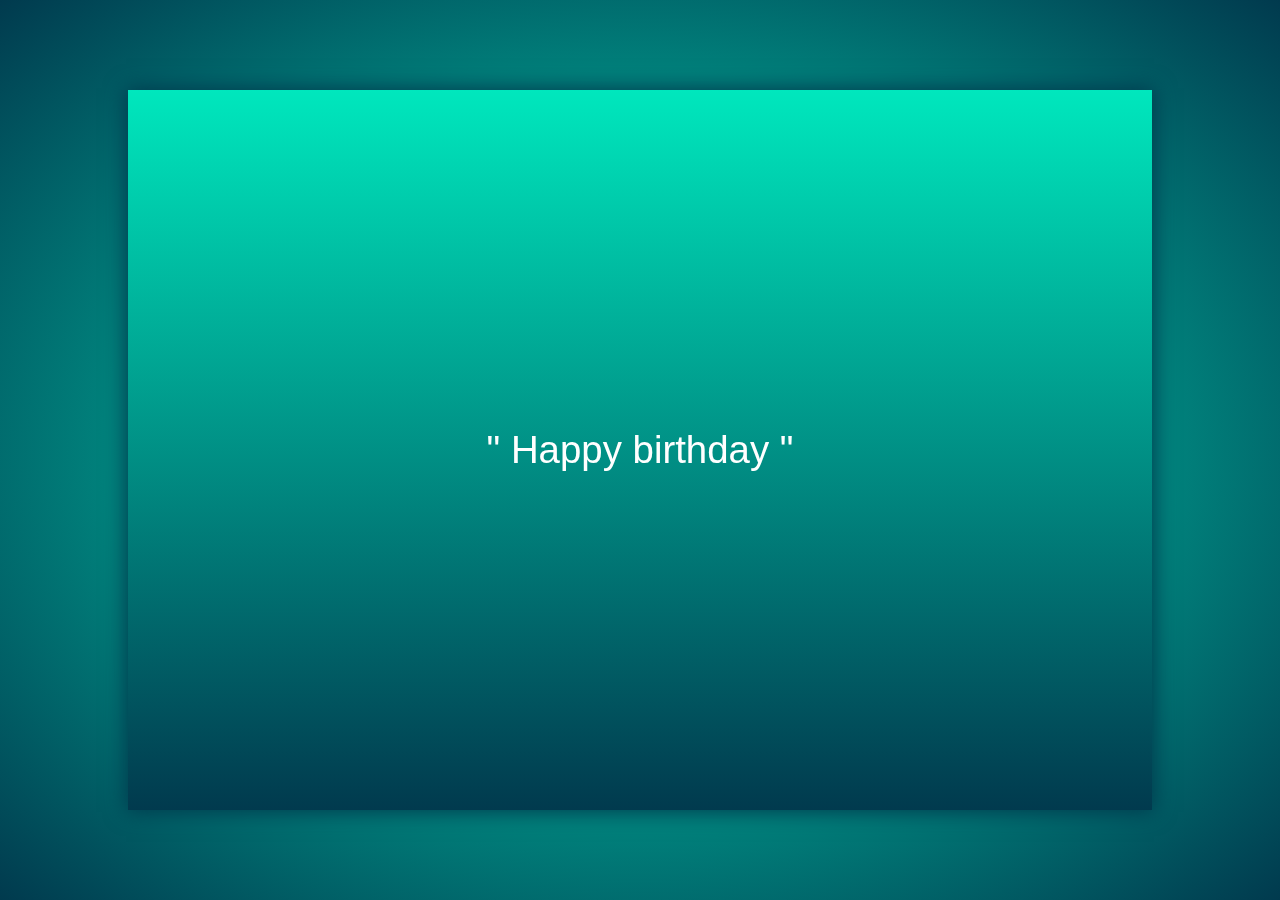
<file: birthdayText/index.html>
<!DOCTYPE html>
<html>

<head><meta charset="utf-8">
	<title>Page Title</title>
	<link rel="stylesheet" href="style/style.css">
</head>

<body>
	<div class="body-bg"></div>
	<div class="container">
		<div class="container-data">
			<div id="msg"></div>
		</div>
	</div>
	<script src="script/script.js"></script>
</body>
</html>
</file>
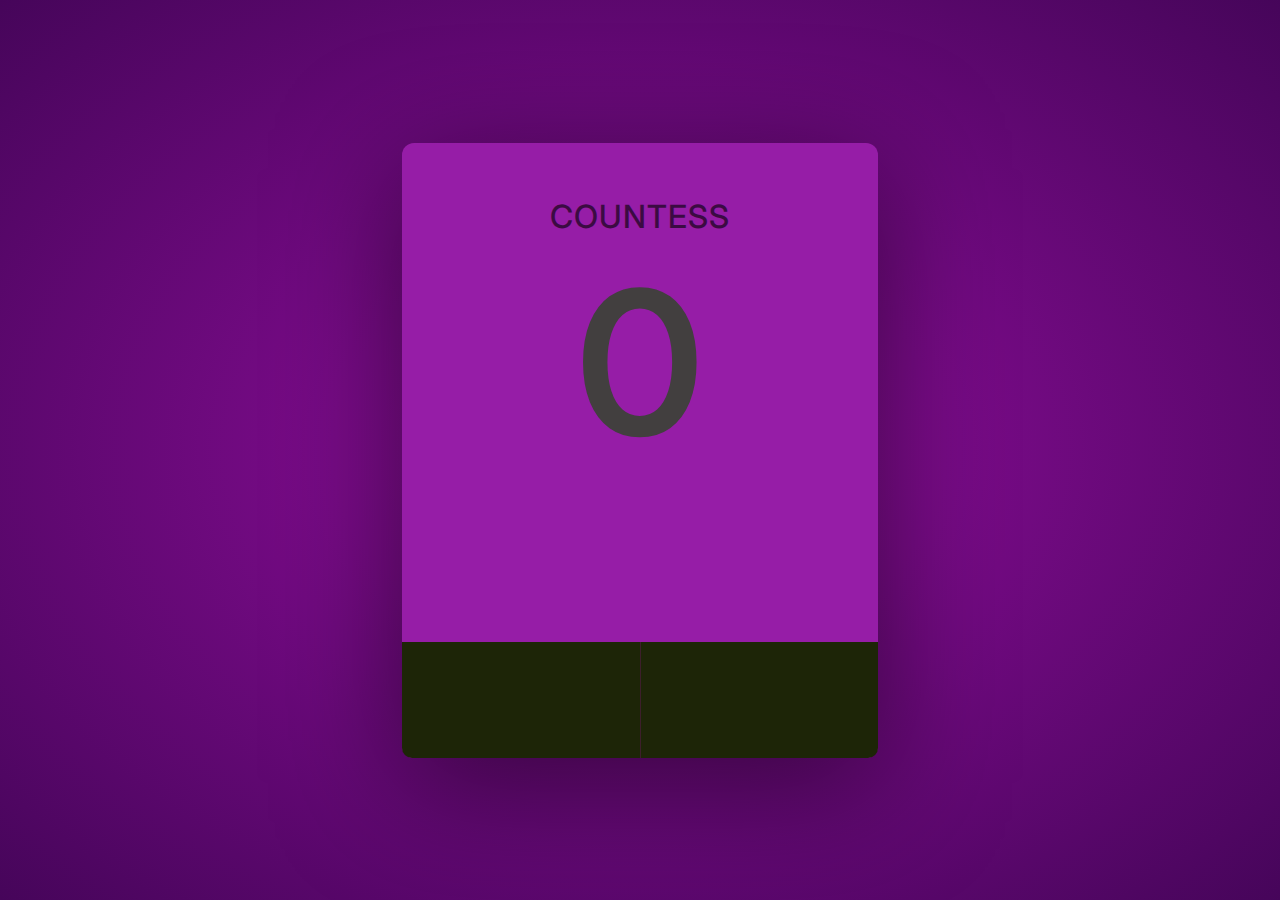
<file: countess/index.html>
<!DOCTYPE html>
<html lang="en">

<head>
    <meta charset="UTF-8">
    <meta http-equiv="X-UA-Compatible" content="IE=edge">
    <meta name="viewport" content="width=device-width, initial-scale=1.0">

    <link rel="preconnect" href="https://fonts.googleapis.com">
    <link rel="preconnect" href="https://fonts.gstatic.com" crossorigin>
    <link href="https://fonts.googleapis.com/css2?family=Inter:wght@200;300;400;500;600;700;800&display=swap"
        rel="stylesheet">
    <link rel="stylesheet" href="https://cdnjs.cloudflare.com/ajax/libs/font-awesome/6.2.1/css/all.min.css"
        integrity="sha512-MV7K8+y+gLIBoVD59lQIYicR65iaqukzvf/nwasF0nqhPay5w/9lJmVM2hMDcnK1OnMGCdVK+iQrJ7lzPJQd1w=="
        crossorigin="anonymous" referrerpolicy="no-referrer">
    <link rel="stylesheet" href="style/style.css">

    <script src="script/script.js" defer></script>

    <title>Countess</title>
</head>

<body>

    <div class="counter">
        <h1 class="counter__title">Countess</h1>

        <span class="counter__value">0</span>

        <button class="counter__reset-button">
            <i class="fas fa-sync-alt counter__reset-icon"></i>
        </button>

        <div class="counter__buttons">
            <button class="counter__button counter__button--decrease">
                <i class="fas fa-minus counter__icon counter__icon--minus"></i>
            </button>
            <button class="counter__button counter__button--increase">
                <i class="fas fa-plus counter__icon counter__icon--plus"></i>
            </button>
        </div>
    </div>

</body>

</html>
</file>
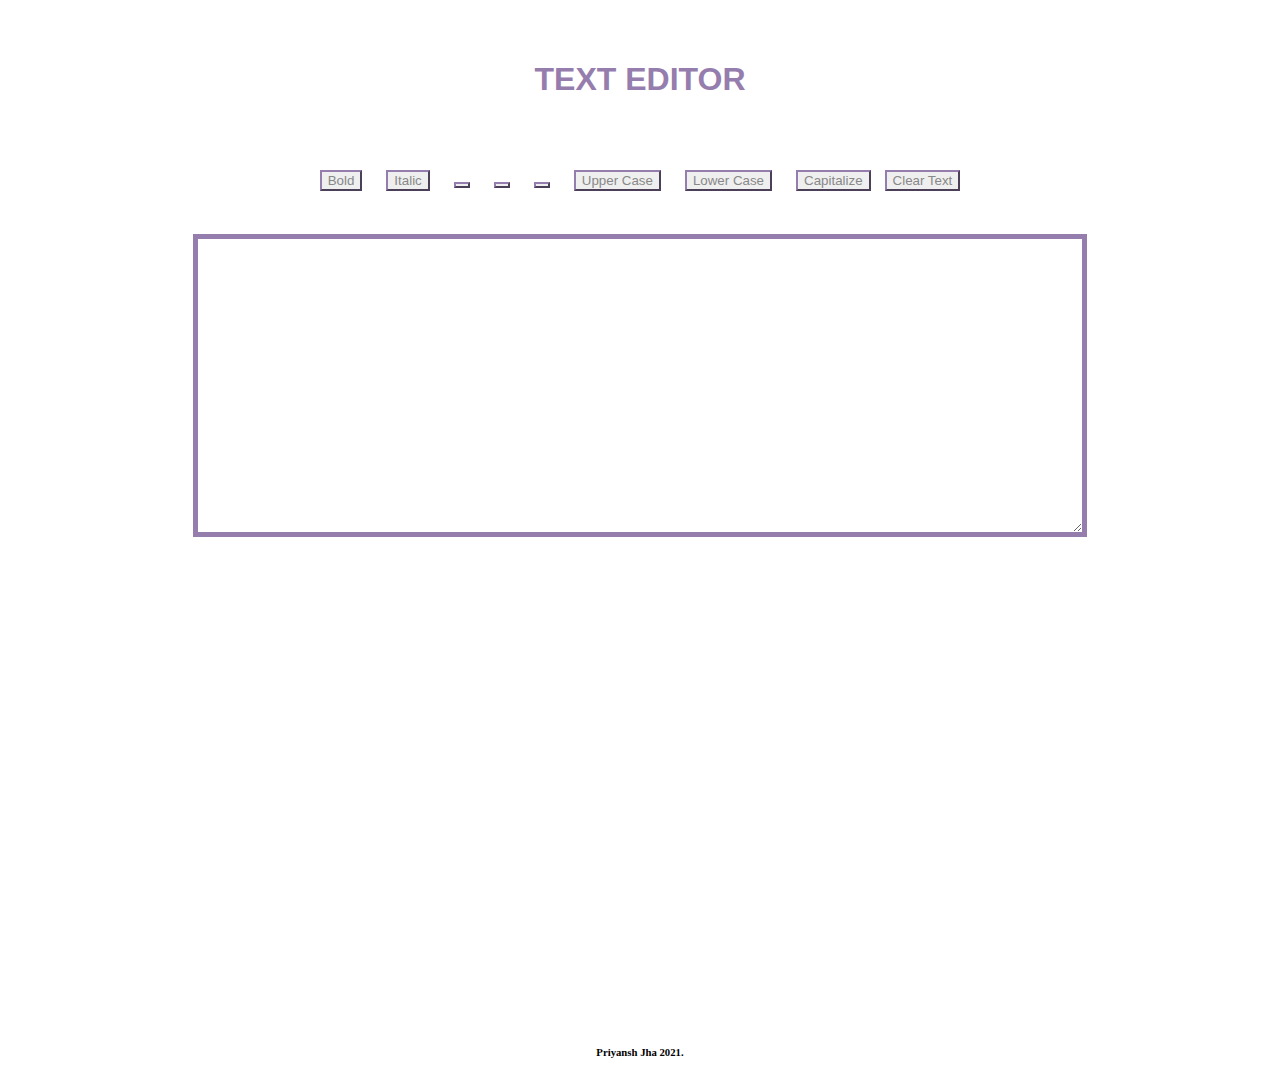
<file: textEditor/index.html>
<!DOCTYPE html>
<html lang="en" dir="ltr">

<head>
    <meta charset="utf-8">
    <title>Text Editor</title>
    <!--Bootstrap Cdn -->
    <link rel="stylesheet" href="https://cdn.jsdelivr.net/npm/bootstrap@4.5.3/dist/css/bootstrap.min.css"
        integrity="sha384-TX8t27EcRE3e/ihU7zmQxVncDAy5uIKz4rEkgIXeMed4M0jlfIDPvg6uqKI2xXr2" crossorigin="anonymous">
    <!-- fontawesome cdn For Icons -->
    <link rel="stylesheet" href="https://cdnjs.cloudflare.com/ajax/libs/font-awesome/5.10.0/css/all.min.css"
        integrity="sha512-PgQMlq+nqFLV4ylk1gwUOgm6CtIIXkKwaIHp/PAIWHzig/lKZSEGKEysh0TCVbHJXCLN7WetD8TFecIky75ZfQ=="
        crossorigin="anonymous" />
    <link rel="stylesheet" href="https://pro.fontawesome.com/releases/v5.10.0/css/all.css"
        integrity="sha384-AYmEC3Yw5cVb3ZcuHtOA93w35dYTsvhLPVnYs9eStHfGJvOvKxVfELGroGkvsg+p" crossorigin="anonymous" />
    <link rel="stylesheet" href="style/style.css">
</head>
<!--Body start-->

<body>
    <section class="">
        <h1 class="shadow-sm">TEXT EDITOR</h1>
        <div class="flex-box">
            <div class="row">
                <div class="col">
                    <!-- Adding different buttons for
						different functionality-->
                    <!--onclick attribute is added to give
						button a work to do when it is clicked-->
                    <button type="button" onclick="f1()" class=" shadow-sm btn btn-outline-secondary"
                        data-toggle="tooltip" data-placement="top" title="Bold Text">
                        Bold</button>
                    <button type="button" onclick="f2()" class="shadow-sm btn btn-outline-success" data-toggle="tooltip"
                        data-placement="top" title="Italic Text">
                        Italic</button>
                    <button type="button" onclick="f3()" class=" shadow-sm btn btn-outline-primary"
                        data-toggle="tooltip" data-placement="top" title="Left Align">
                        <i class="fas fa-align-left"></i></button>
                    <button type="button" onclick="f4()" class="btn shadow-sm btn-outline-secondary"
                        data-toggle="tooltip" data-placement="top" title="Center Align">
                        <i class="fas fa-align-center"></i></button>
                    <button type="button" onclick="f5()" class="btn shadow-sm btn-outline-primary" data-toggle="tooltip"
                        data-placement="top" title="Right Align">
                        <i class="fas fa-align-right"></i></button>
                    <button type="button" onclick="f6()" class="btn shadow-sm btn-outline-secondary"
                        data-toggle="tooltip" data-placement="top" title="Uppercase Text">
                        Upper Case</button>
                    <button type="button" onclick="f7()" class="btn shadow-sm btn-outline-primary" data-toggle="tooltip"
                        data-placement="top" title="Lowercase Text">
                        Lower Case</button>
                    <button type="button" onclick="f8()" class="btn shadow-sm btn-outline-primary" data-toggle="tooltip"
                        data-placement="top" title="Capitalize Text">
                        Capitalize</button>
                    <button type="button" onclick="f9()" class="btn shadow-sm btn-outline-primary side"
                        data-toggle="tooltip" data-placement="top" title="Tooltip on top">
                        Clear Text</button>
                </div>
            </div>
        </div>
        <br>
        <div class="row">
            <div class="col-md-3 col-sm-3">
            </div>
            <div class="col-md-6 col-sm-9">
                <div class="flex-box">
                    <textarea id="textarea1" class="input shadow" name="name" rows="15" cols="100"
                        placeholder="Your text here ">
					</textarea>
                </div>
            </div>
            <div class="col-md-3">
            </div>
        </div>
    </section>
    <br>
    <br>
    <h6 style="text-align:center;">Priyansh Jha 2021.</h6>

    <!--External JavaScript file-->
    <script src="script/script.js"></script>
</body>

</html>
</file>
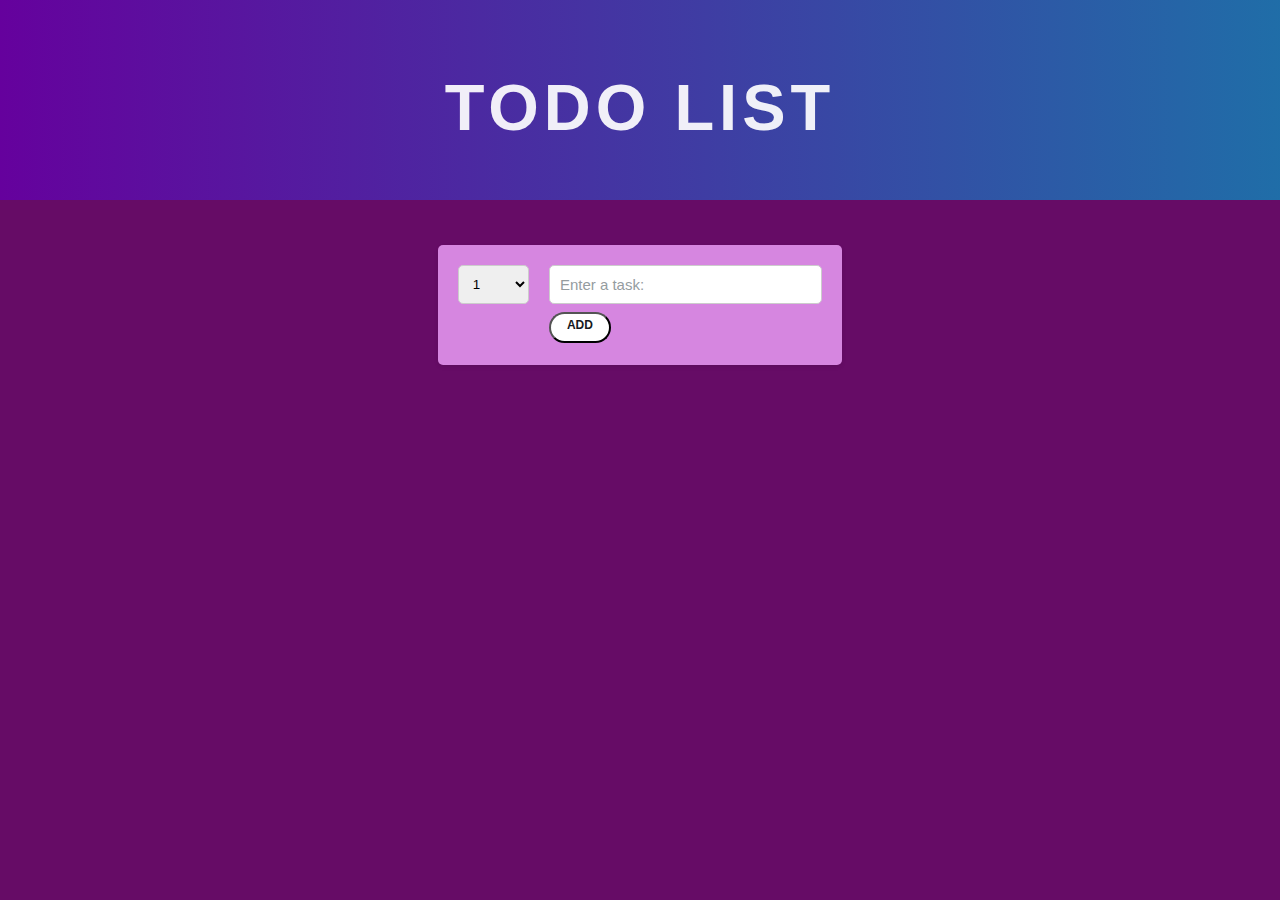
<file: todo-list/index.html>
<!DOCTYPE html>
<html>

<head>
  <title>Todo List</title>
  <link rel="stylesheet" type="text/css" href="style.css">
</head>

<body>

  <div class="background"></div>

  <h1 class = "heading">Todo List</h1>

  <div class="container">
    <div class="sidebar">
      <select id="daySelect"></select>
    </div>

    <div class="todo-list">
      <input id="taskInput" type="text" placeholder="Enter a task:">
      <button id="addTaskButton">Add</button>
      <ul id="taskList"></ul>
    </div>
  </div>

  <script src="script.js"></script>
</body>

</html>
</file>
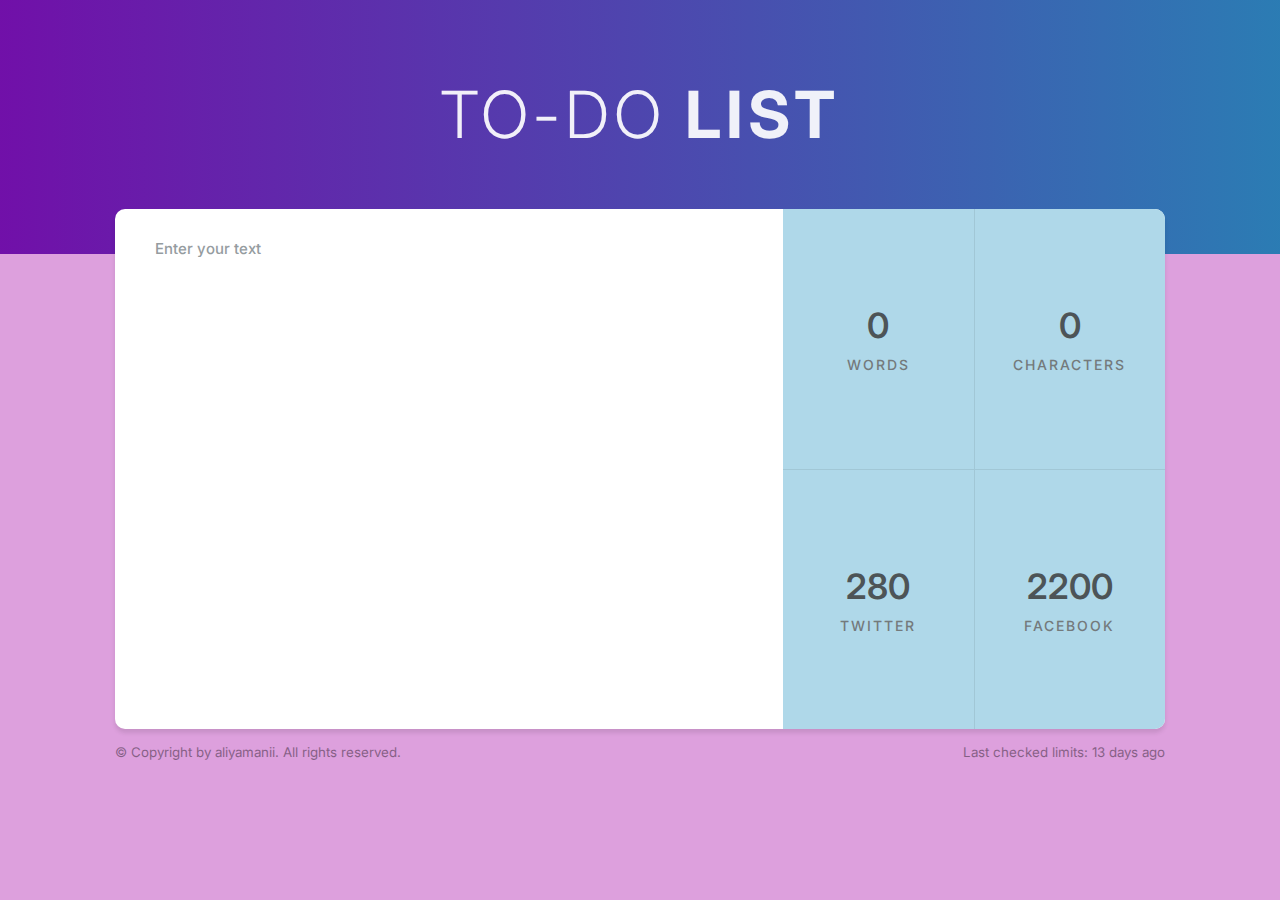
<file: word-analytics/index.html>
<!DOCTYPE html>
<html lang="en">

<head>
    <meta charset="UTF-8">
    <meta name="viewport" content="width=, initial-scale=1.0">
    <link rel="preconnect" href="https://fonts.googleapis.com">
    <link rel="preconnect" href="https://fonts.gstatic.com" crossorigin>
    <link href="https://fonts.googleapis.com/css2?family=Inter:wght@300;500&display=swap" rel="stylesheet">

    <link rel="stylesheet" href="style.css">

    <script src="script.js" defer></script>

    <title>Word Analytics</title>
</head>

<body>

    <div class="background"></div>

    <h1 class="first-heading">
        <span class="first-heading--special">To-Do</span> List
    </h1>

    <div class="container">
        <textarea class="textarea" spellcheck="false" placeholder="Enter your text"></textarea>

        <section class="stats">
            <section class="stat">
                <span class="stat__number stat__number--words">0</span>
                <h2 class="second-heading">Words</h2>
            </section>
            <section class="stat">
                <span class="stat__number stat__number--characters">0</span>
                <h2 class="second-heading">Characters</h2>
            </section>
            <section class="stat">
                <span class="stat__number stat__number--twitter">280</span>
                <h2 class="second-heading">Twitter</h2>
            </section>
            <section class="stat">
                <span class="stat__number stat__number--facebook">2200</span>
                <h2 class="second-heading">Facebook</h2>
            </section>
        </section>
    </div>

    <footer class="footer">
        <small class="copyright">&copy; Copyright by aliyamanii. All rights reserved.</small>
        <small class="data">Last checked limits: 13 days ago</small>
    </footer>

</body>

</html>
</file>
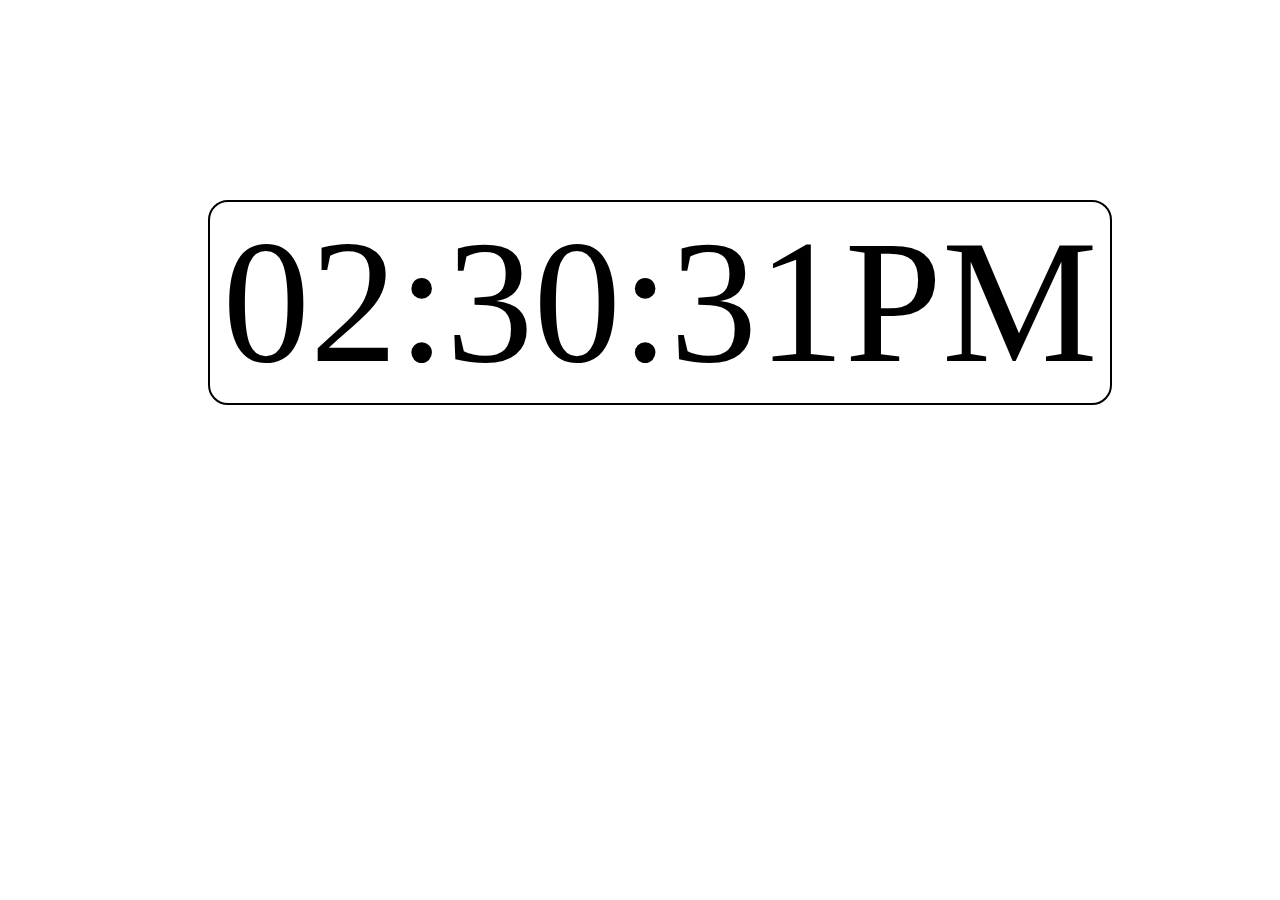
<file: digitalClock/digital-clock.html>
<!DOCTYPE html>
<html lang="en">
<head>
	<meta charset="UTF-8">
	<meta name="viewport" content=
	"width=device-width, initial-scale=1.0">
	<title>Digital Clock</title>
	<link rel="stylesheet" href="style/style.css">
</head>
<body>
	<div id="clock">8:10:45</div>

	<script src="script/script.js"></script>
</body>
</html>
</file>
<file: birthdayText/style/style.css>
.body-bg {
	width: 100%;
	height: 100%;
	position: fixed;
	top: 50%;
	left: 50%;
	transform: translateX(-50%) translateY(-50%);
	background: radial-gradient(#00E7BD, #013A4E);
	transition: all 0.5s;
}

.container {
	width: 80%;
	height: 80%;
	position: fixed;
	top: 50%;
	left: 50%;
	transform: translateX(-50%) translateY(-50%);
	background: linear-gradient(#00E7BD, #013A4E);
	box-shadow: 0 0 20px 2px #013A4E;
}

.container-data {
	padding: 24px;
	position: absolute;
	top: 50%;
	left: 50%;
	width: 80%;
	transform: translateX(-50%) translateY(-50%);
	text-align: center;
	color: #fff;
	font-family: Arial;
	font-size: 3vw;
}

@media only screen and (max-width: 763px) {
	.container-data {
		padding: 24px;
		position: absolute;
		top: 50%;
		left: 50%;
		width: 80%;
		transform: translateX(-50%) translateY(-50%);
		text-align: center;
		color: #fff;
		font-family: Arial;
		font-size: 6vw;
	}
}

@media only screen and (max-height: 423px) {
	.container-data {
		padding: 24px;
		position: absolute;
		top: 50%;
		left: 50%;
		width: 80%;
		transform: translateX(-50%) translateY(-50%);
		text-align: center;
		color: #fff;
		font-family: Arial;
		font-size: 4vw;
	}
}
</file>
<file: countess/style/style.css>
* {
    margin: 0;
    padding: 0;
    box-sizing: border-box;
  }
  
  button {
    all: unset;
  }
  
  body {
    font-family: 'Inter', sans-serif;
    height: 100vh;
    background-image: radial-gradient(ellipse, #920e9e, #46055a);
    display: flex;
    justify-content: center;
    align-items: center;
  }
  
  .counter {
    background-color: #961da7;
    width: 476px;
    height: 615px;
    border-radius: 12px;
    box-shadow: 0 25px 121px rgba(0, 0, 0, 0.5);
    display: flex;
    flex-direction: column;
    align-items: center;
    transition: all 0.4s;
  }
  
  .counter--limit {
    background-color: #a613e0;
  }
  
  .counter__title {
    opacity: 0.6;
    text-transform: uppercase;
    letter-spacing: 1px;
    width: 200px;
    text-align: center;
    line-height: 0.9;
    font-weight: 500;
    font-size: 32px;
    margin-top: 60px;
  }
  
  .counter__value {
    color: #423f3f;
    font-size: 200px;
    font-weight: 600;
    margin-top: 10px;
  }
  
  .counter__reset-button {
    cursor: pointer;
  }
  
  .counter__reset-icon {
    opacity: 0.3;
    font-size: 35px;
    transition: all 0.4s;
  }
  
  .counter__reset-icon:hover {
    opacity: 0.5;
  }
  
  .counter__buttons {
    background-color: #1d2507;
    height: 116px;
    width: 100%;
    margin-top: auto;
    border-bottom-right-radius: 10px;
    border-bottom-left-radius: 10px;
    display: flex;
  }
  
  .counter__button {
    flex: 1;
    display: flex;
    justify-content: center;
    align-items: center;
    cursor: pointer;
    transition: all 0.4s;
  }
  
  .counter__button:hover {
    background-color: #212b06;
    border-bottom-right-radius: 10px;
    border-bottom-left-radius: 10px;
    transition: all 0.4s;
  }
  
  .counter__button--increase {
    border-left: 1px solid rgba(247, 2, 255, 0.15);
  }
  
  .counter__icon {
    color: #6a1194;
    opacity: 0.9;
    font-size: 40px;
  }
  
  @media (max-width: 680px) or (max-height: 730px) {
    .counter {
      width: 100%;
      height: 100%;
      border-radius: 0;
    }
  
    .counter__title {
      margin-top: 100px;
    }
  
    .counter__buttons {
      border-bottom-left-radius: 0;
      border-bottom-right-radius: 0;
    }
  }
</file>
<file: textEditor/style/style.css>
h1 {
    padding-top: 40px;
    padding-bottom: 40px;
    text-align: center;
    color: #957dad;
    font-family: 'Montserrat', sans-serif;
}
  
section {
    padding: 5%;
    padding-top: 0;
    height: 100vh;
}
  
.side {
    margin-left: 0;
}
  
button {
    margin: 10px;
    border-color: #957dad !important;
    color: #888888 !important;
    margin-bottom: 25px;
}
  
button:hover {
    background-color: #ace1f1fd !important;
}
  
textarea {
    padding: 3%;
    border-color: #957dad;
    border-width: thick;
}
  
.flex-box {
    display: flex;
    justify-content: center;
}
</file>
<file: todo-list/style.css>
* {
  margin: 0;
  padding: 0;
  box-sizing: border-box;
}

body {
  font-family: 'inter', sans-serif;
  background-color: rgb(102, 12, 102);
  display: flex;
  flex-direction: column;
  align-items: center;
}

h1 {
  font-size: 65px;
  letter-spacing: 5px;
  text-transform: uppercase;
  color: rgba(255, 255, 255, 0.92);
  margin-top: 70px; 
}

.background {
  position: absolute;
  top: 0;
  z-index: -1;
  height: 200px;
  width: 100%;
  background-image: linear-gradient(to right,
      rgba(101, 0, 163, 0.9),
      rgba(24, 120, 175, 0.9)),
    url('https://images.unsplash.com/photo-1633907284646-7abf4a195875?ixlib=rb-4.0.3&ixid=M3wxMjA3fDB8MHxwaG90by1wYWdlfHx8fGVufDB8fHx8fA%3D%3D&auto=format&fit=crop&w=764&q=80');

}

.container {
  display: flex;
  max-width: 800px;
  margin-top: 100px;
  background-color: #d686e0;
  border-radius: 5px;
  padding: 20px;
  box-shadow: 0 2px 4px rgba(0, 0, 0, 0.1);
}

.sidebar {
  flex-basis: 25%;
  padding-right: 20px;
}

#daySelect {
  width: 100%;
  padding: 10px;
  border: 1px solid #ccc;
  border-radius: 5px;
  margin-bottom: 10px;
}

.todo-list {
  flex-basis: 75%;
  text-align: left;
}

#taskInput {
  width: 100%;
  padding: 10px;
  border: 1px solid #ccc;
  border-radius: 5px;
  margin-bottom: 10px;
  flex: 2;
  font: inherit;
  font-size: 15px;
}
#taskInput::placeholder {
    font-weight: 500;

    color: #959c9f;
}

#addTaskButton {
  color: #161921;
  font-size: 12px;
  font-weight: 500;
  text-transform: uppercase;
  padding: 4px 16px 9px;
  border-radius: 500px;
  font-weight: 600;
  background-color: #fff;
  cursor: pointer;
  transition: all 0.2s;
  backface-visibility: hidden;
  transform: translateY(-2px) translateZ(0) rotate(0);
}

#addTaskButton:hover,
#addTaskButton:focus {
    transform: translateY(-2px) translateZ(0) scale(1.15);
}

#taskList {
  list-style-type: none;
  padding: 0;
}

.todo-list li {
  display: flex;
  align-items: center;
  margin-bottom: 10px;
}

.todo-list li span {
  margin-right: 10px;
}

.todo-list li button {
  background-color: #8c44ff;
  color: #fff;
  border: none;
  padding: 5px 10px;
  border-radius: 5px;
  cursor: pointer;
  transition: background-color 0.3s ease;
}

.todo-list li button:hover {
  background-color: #ff0000;
}
</file>
<file: word-analytics/style.css>
* {
    margin: 0;
    padding: 0;
    box-sizing: border-box;
}

textarea {
    all: unset;
}

body {
    font-family: 'inter', sans-serif;
    background-color: plum;
    display: flex;
    flex-direction: column;
    align-items: center;
}

.background {
    position: absolute;
    top: 0;
    z-index: -1;
    height: 254px;
    width: 100%;
    background-image: linear-gradient(to right,
            rgba(101, 0, 163, 0.9),
            rgba(24, 120, 175, 0.9)),
        url('https://images.unsplash.com/photo-1633907284646-7abf4a195875?ixlib=rb-4.0.3&ixid=M3wxMjA3fDB8MHxwaG90by1wYWdlfHx8fGVufDB8fHx8fA%3D%3D&auto=format&fit=crop&w=764&q=80');

}

.first-heading {
    font-size: 65px;
    letter-spacing: 5px;
    text-transform: uppercase;
    color: rgba(255, 255, 255, 0.92);
    margin-top: 75px;
}

.first-heading--special {
    font-weight: 300;
}

.container {
    width: 1050px;
    height: 520px;
    background-color: #fff;
    border-radius: 10px;
    box-shadow: 0 4px 4px rgba(0, 0, 0, 0.1);
    margin-top: 55px;
    display: flex;
    overflow: hidden;
}

.textarea {
    resize: none;
    flex: 2;
    font: inherit;
    padding: 30px 40px;
    font-size: 15px;
}

.textarea::placeholder {
    font-weight: 500;

    color: #959c9f;
}

.stats {
    flex: 1.3;
    background-color: #afd8e9;
    display: flex;
    flex-wrap: wrap;
}

.stat {
    flex: 1 150px;
    display: flex;
    flex-direction: column;
    justify-content: center;
    align-items: center;
}

.stat:nth-child(1),
.stat:nth-child(2) {
    border-bottom: 1px solid rgba(0, 0, 0, 0.08);
}

.stat:nth-child(2),
.stat:nth-child(4) {
    border-left: 1px solid rgba(0, 0, 0, 0.08);
}

.stat__number {
    color: #4d5457;
    font-weight: 600;
    font-size: 35px;
    margin-bottom: 10px;
}

.stat__number--limit {
    color: red;
}

.second-heading {
    font-size: 14px;
    text-transform: uppercase;
    letter-spacing: 2px;
    font-weight: 500;
    color: #747a7c;
}

.footer {
    width: 1050px;
    margin: 15px 0;
    display: flex;
    justify-content: space-between;
    opacity: 0.4;
}

@media (max-width: 1150px) {
    .container {
        width: 85vw;
        flex-direction: column;

    }

    .first-heading {
        font-size: 7vw;;
    }

    .stat {
        padding: 15px 10px;
    }

    .stat:nth-child(1),
    .stat:nth-child(2),
    .stat:nth-child(4) {
        border: none;
    }
    .stat__number {
        font-size: 20px;
    }
    .footer {
        width: initial;
        flex-direction: column;
        align-items: center;
    }

}
</file>
<file: digitalClock/style/style.css>
#clock {
	font-size: 175px;
	width: 900px;
	margin: 200px;
	text-align: center;
	border: 2px solid black;
	border-radius: 20px;
}
</file>
